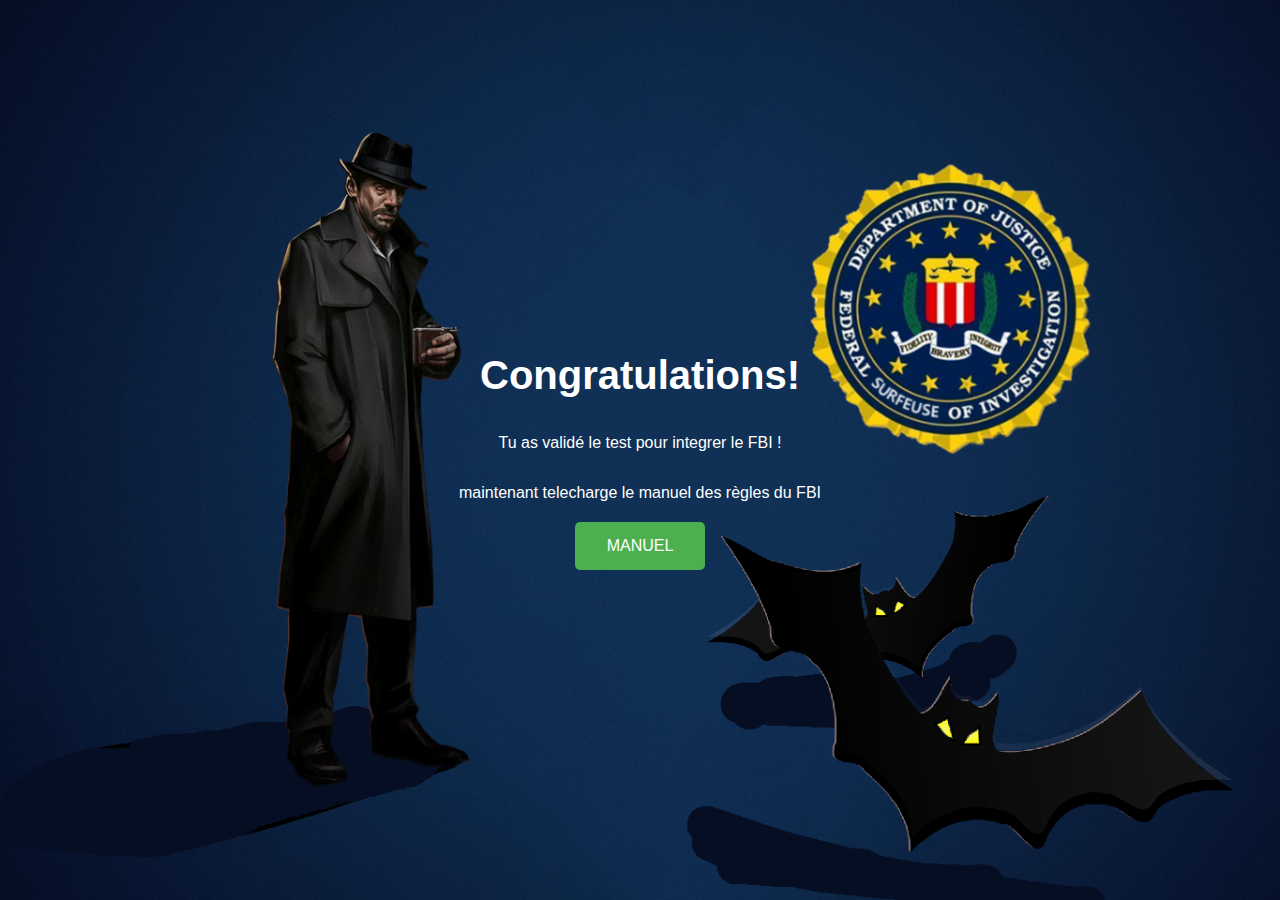
<file: docs/final.html>
<!DOCTYPE html>
<html lang="en">
<head>
    <meta charset="UTF-8">
    <meta name="viewport" content="width=device-width, initial-scale=1.0">
    <link rel="stylesheet" href="css/styles.css">
    <title>Quiz Completed</title>
</head>
<body>
    <div class="container">
        <h1>Congratulations!</h1>
        <p>Tu as validé le test pour integrer le FBI !</p>
        <p>maintenant telecharge le manuel des règles du FBI</p>
        <a href="assets/Consignes FBI.pdf" download>
            <button class="download-btn">MANUEL</button>
        </a>
    </div>
</body>
</html>
</file>
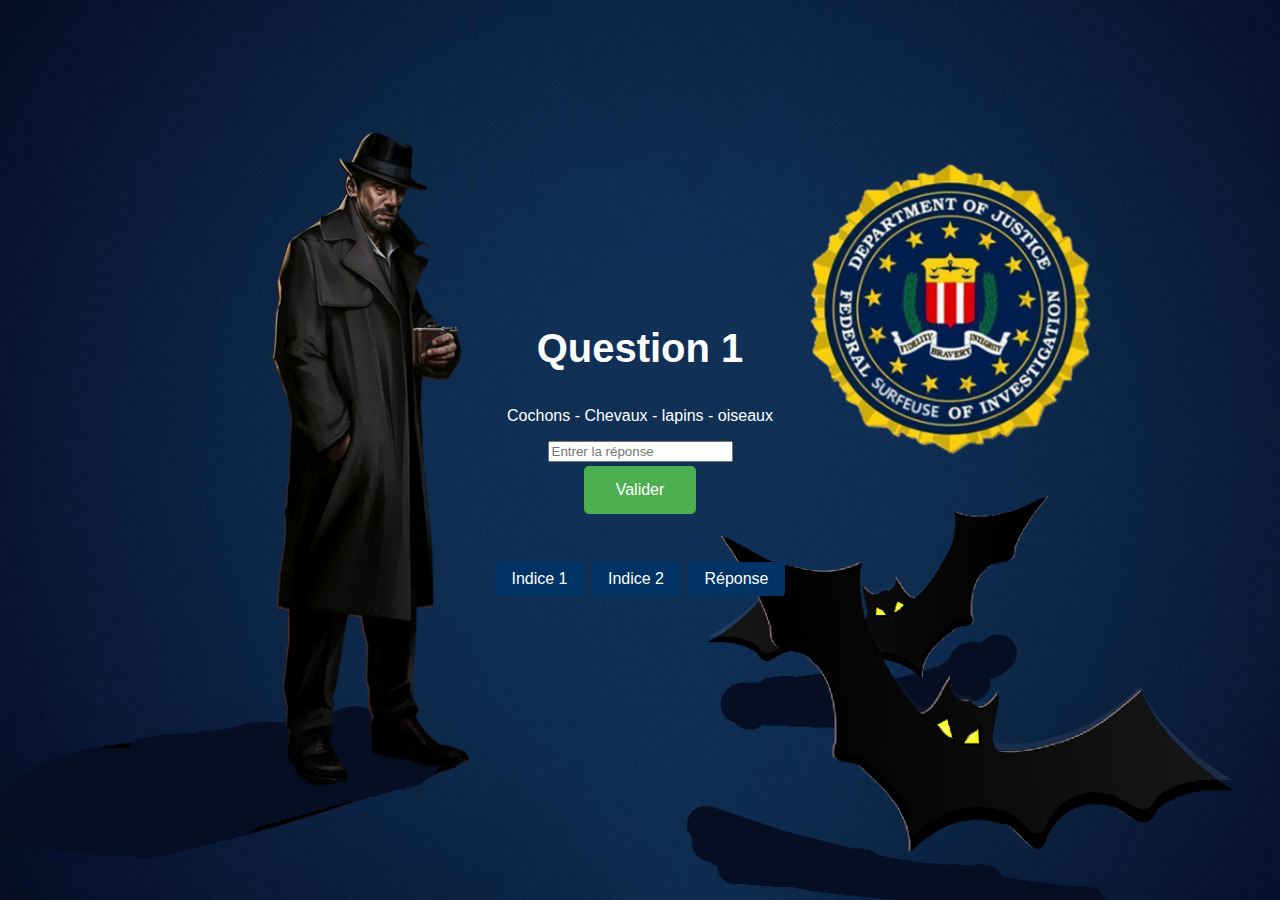
<file: docs/question1.html>
<!DOCTYPE html>
<html lang="en">
<head>
    <meta charset="UTF-8">
    <meta name="viewport" content="width=device-width, initial-scale=1.0">
    <title>Question 1</title>
    <link rel="stylesheet" href="css/styles.css">
    <style>
        #hint1, #hint2, #revealAnswer {
            background-color: #003366;
            color: #fff;
            border: none;
            padding: 8px 16px;
            border-radius: 4px;
            cursor: pointer;
        }
        #hint1:hover, #hint2:hover, #revealAnswer:hover {
            background-color: #002244;
        }
        .hints {
            margin-top: 40px; /* Ajoute de l'espace au-dessus des indices */
        }
    </style>
</head>
<body>
    <div class="container">
        <h1>Question 1</h1>
        <p>Cochons - Chevaux - lapins - oiseaux</p>
        <input type="text" id="answer" placeholder="Entrer la réponse">
        <button id="validate">Valider</button>
        <div id="response"></div>

        <button id="nextPage" style="display:none;">Question suivante</button>
        
        <div class="hints">
            <button id="hint1">Indice 1</button>
            <button id="hint2">Indice 2</button>
            <button id="revealAnswer">Réponse</button>
        </div>
    </div>

    <script src="js/main.js"></script>
</body>
</html>
</file>
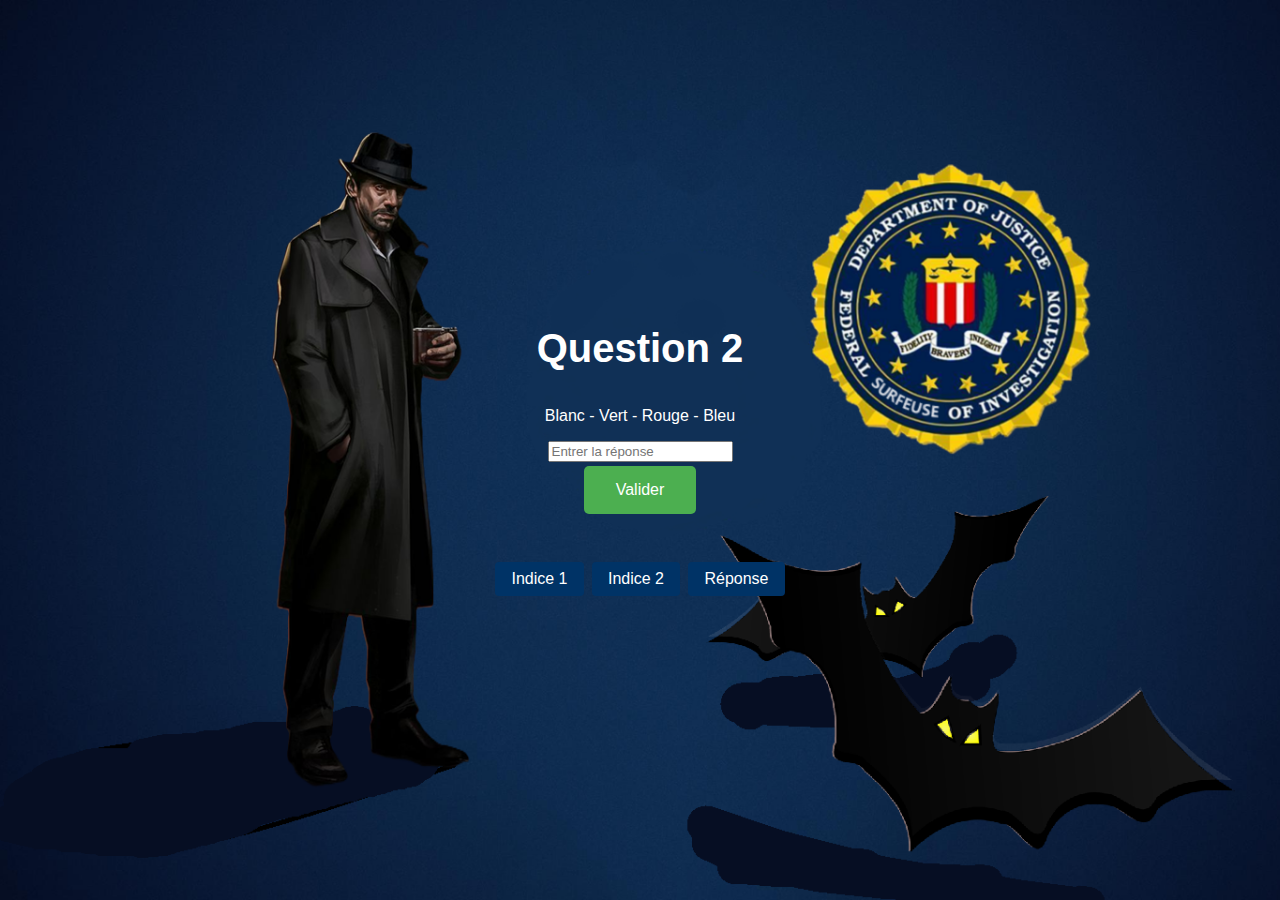
<file: docs/question2.html>
<!DOCTYPE html>
<html lang="en">
<head>
    <meta charset="UTF-8">
    <meta name="viewport" content="width=device-width, initial-scale=1.0">
    <title>Question 2</title>
    <link rel="stylesheet" href="css/styles.css">
    <style>
        #hint1, #hint2, #revealAnswer {
            background-color: #003366;
            color: #fff;
            border: none;
            padding: 8px 16px;
            border-radius: 4px;
            cursor: pointer;
        }
        #hint1:hover, #hint2:hover, #revealAnswer:hover {
            background-color: #002244;
        }
        .hints {
            margin-top: 40px; /* Ajoute de l'espace au-dessus des indices */
        }
    </style>
</head>
<body>
    <div class="container">
        <h1>Question 2</h1>
        <p>Blanc - Vert - Rouge - Bleu</p>
        <input type="text" id="answer" placeholder="Entrer la réponse">
        <button id="validate">Valider</button>
        <div id="response"></div>

        <button id="nextPage" style="display:none;">Question suivante</button>
        
        <div class="hints">
            <button id="hint1">Indice 1</button>
            <button id="hint2">Indice 2</button>
            <button id="revealAnswer">Réponse</button>
        </div>
    </div>

    <script src="js/main.js"></script>
</body>
</html>
</file>
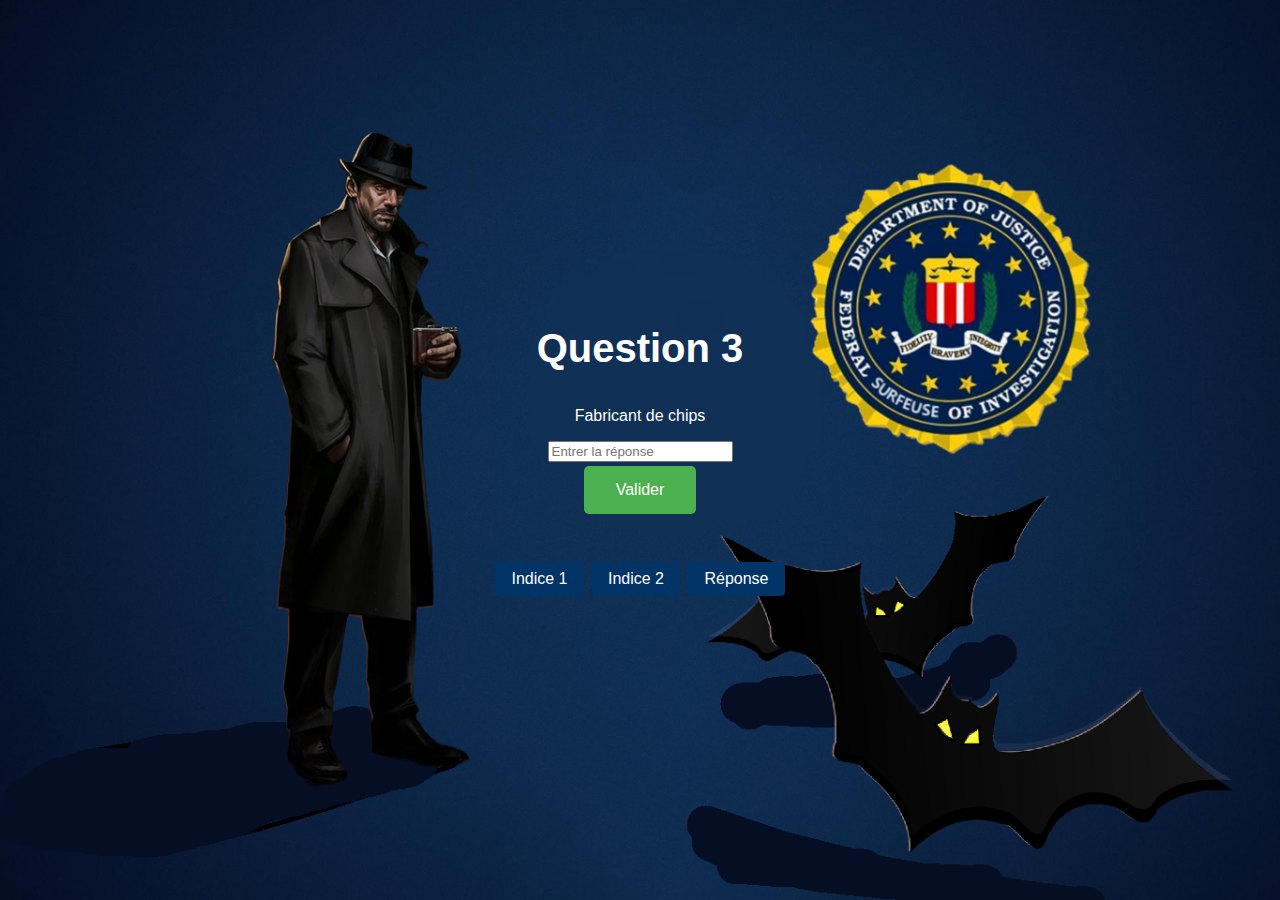
<file: docs/question3.html>
<!DOCTYPE html>
<html lang="en">
<head>
    <meta charset="UTF-8">
    <meta name="viewport" content="width=device-width, initial-scale=1.0">
    <title>Question 3</title>
    <link rel="stylesheet" href="css/styles.css">
    <style>
        #hint1, #hint2, #revealAnswer {
            background-color: #003366;
            color: #fff;
            border: none;
            padding: 8px 16px;
            border-radius: 4px;
            cursor: pointer;
        }
        #hint1:hover, #hint2:hover, #revealAnswer:hover {
            background-color: #002244;
        }
        .hints {
            margin-top: 40px; /* Ajoute de l'espace au-dessus des indices */
        }
    </style>
</head>
<body>
    <div class="container">
        <h1>Question 3</h1>
        <p>Fabricant de chips</p>
        <input type="text" id="answer" placeholder="Entrer la réponse">
        <button id="validate">Valider</button>
        <div id="response"></div>

        <button id="nextPage" style="display:none;">Question suivante</button>
        
        <div class="hints">
            <button id="hint1">Indice 1</button>
            <button id="hint2">Indice 2</button>
            <button id="revealAnswer">Réponse</button>
        </div>
    </div>

    <script src="js/main.js"></script>
</body>
</html>
</file>
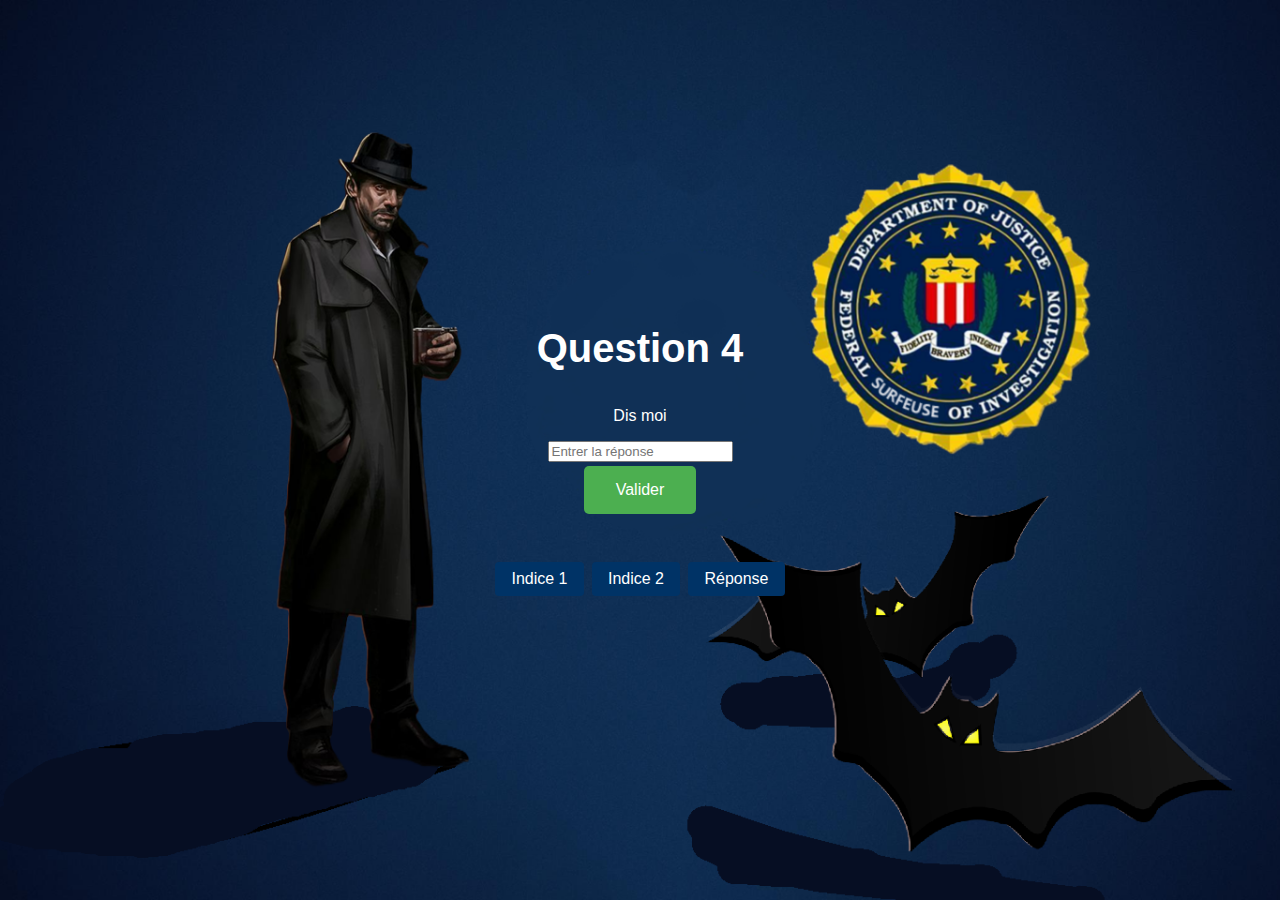
<file: docs/question4.html>
<!DOCTYPE html>
<html lang="en">
<head>
    <meta charset="UTF-8">
    <meta name="viewport" content="width=device-width, initial-scale=1.0">
    <title>Question 4</title>
    <link rel="stylesheet" href="css/styles.css">
<head>
    <meta charset="UTF-8">
    <meta name="viewport" content="width=device-width, initial-scale=1.0">
    <title>Question 1</title>
    <link rel="stylesheet" href="css/styles.css">
    <style>
        #hint1, #hint2, #revealAnswer {
            background-color: #003366;
            color: #fff;
            border: none;
            padding: 8px 16px;
            border-radius: 4px;
            cursor: pointer;
        }
        #hint1:hover, #hint2:hover, #revealAnswer:hover {
            background-color: #002244;
        }
        .hints {
            margin-top: 40px; /* Ajoute de l'espace au-dessus des indices */
        }
    </style>
</head>
<body>
    <div class="container">
        <h1>Question 4</h1>
        <p>Dis moi</p>
        <input type="text" id="answer" placeholder="Entrer la réponse">
        <button id="validate">Valider</button>
        <div id="response"></div>

        <button id="nextPage" style="display:none;">Question suivante</button>
        
        <div class="hints">
            <button id="hint1">Indice 1</button>
            <button id="hint2">Indice 2</button>
            <button id="revealAnswer">Réponse</button>
        </div>
    </div>

    <script src="js/main.js"></script>
</body>
</html>
</file>
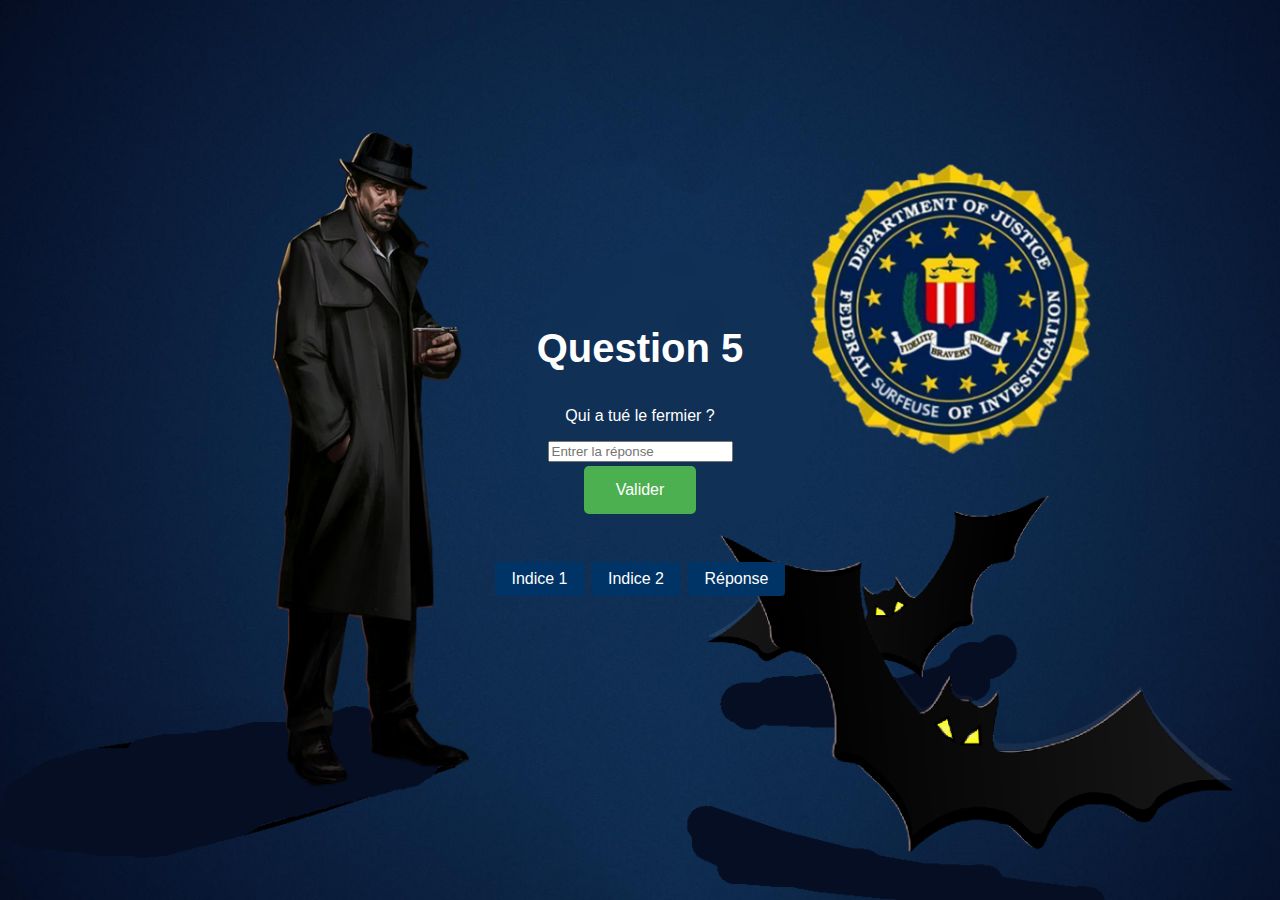
<file: docs/question5.html>
<!DOCTYPE html>
<html lang="en">
<head>
    <meta charset="UTF-8">
    <meta name="viewport" content="width=device-width, initial-scale=1.0">
    <title>Question 5</title>
    <link rel="stylesheet" href="css/styles.css">
<head>
    <meta charset="UTF-8">
    <meta name="viewport" content="width=device-width, initial-scale=1.0">
    <title>Question 1</title>
    <link rel="stylesheet" href="css/styles.css">
    <style>
        #hint1, #hint2, #revealAnswer {
            background-color: #003366;
            color: #fff;
            border: none;
            padding: 8px 16px;
            border-radius: 4px;
            cursor: pointer;
        }
        #hint1:hover, #hint2:hover, #revealAnswer:hover {
            background-color: #002244;
        }
        .hints {
            margin-top: 40px; /* Ajoute de l'espace au-dessus des indices */
        }
    </style>
</head>
<body>
    <div class="container">
        <h1>Question 5</h1>
        <p>Qui a tué le fermier ?</p>
        <input type="text" id="answer" placeholder="Entrer la réponse">
        <button id="validate">Valider</button>
        <div id="response"></div>

        <button id="nextPage" style="display:none;">Question suivante</button>
        
        <div class="hints">
            <button id="hint1">Indice 1</button>
            <button id="hint2">Indice 2</button>
            <button id="revealAnswer">Réponse</button>
        </div>
    </div>

    <script src="js/main.js"></script>
</body>
</html>
</file>
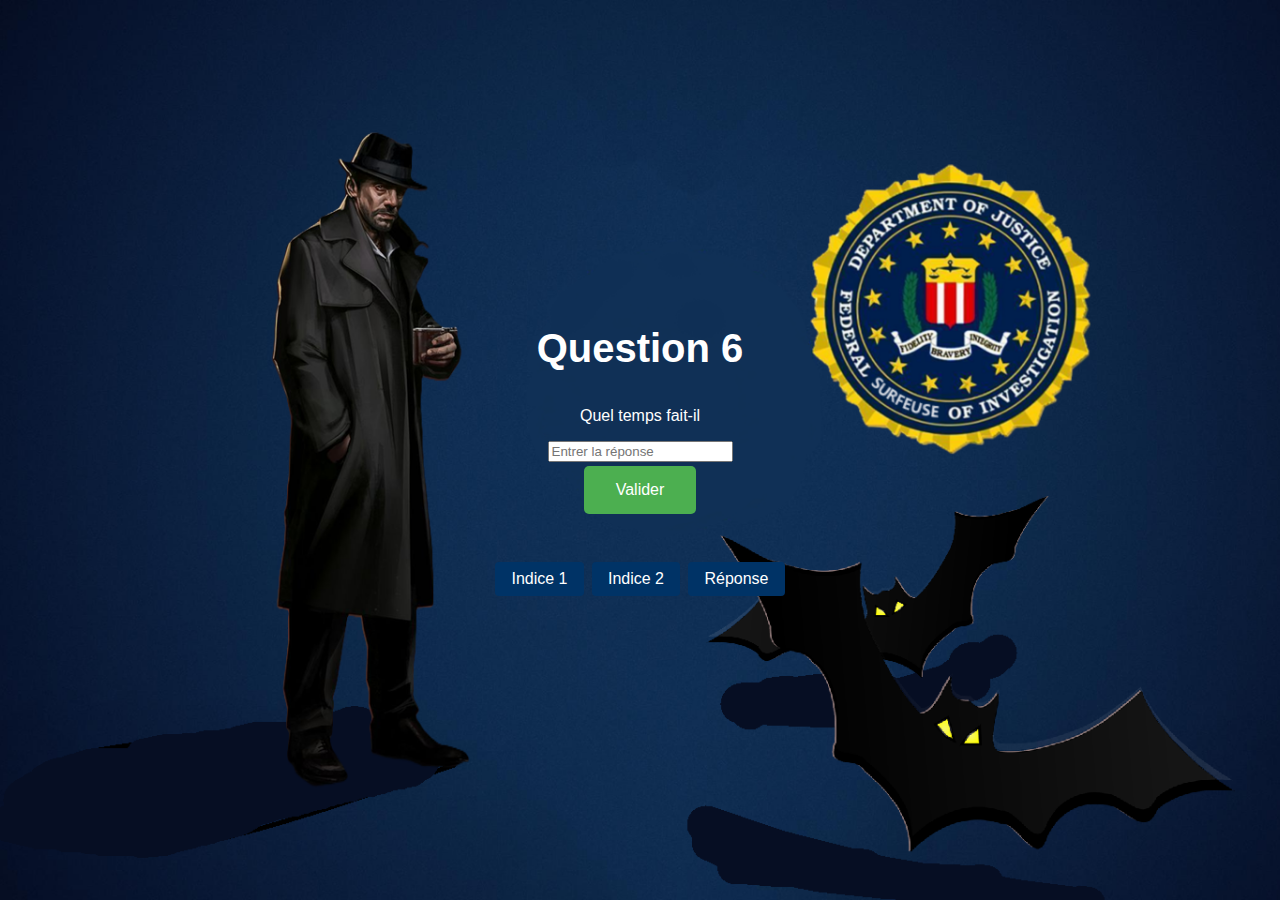
<file: docs/question6.html>
<!DOCTYPE html>
<html lang="en">
<head>
    <meta charset="UTF-8">
    <meta name="viewport" content="width=device-width, initial-scale=1.0">
    <title>Question 6</title>
    <link rel="stylesheet" href="css/styles.css">
<head>
    <meta charset="UTF-8">
    <meta name="viewport" content="width=device-width, initial-scale=1.0">
    <title>Question 1</title>
    <link rel="stylesheet" href="css/styles.css">
    <style>
        #hint1, #hint2, #revealAnswer {
            background-color: #003366;
            color: #fff;
            border: none;
            padding: 8px 16px;
            border-radius: 4px;
            cursor: pointer;
        }
        #hint1:hover, #hint2:hover, #revealAnswer:hover {
            background-color: #002244;
        }
        .hints {
            margin-top: 40px; /* Ajoute de l'espace au-dessus des indices */
        }
    </style>
</head>
<body>
    <div class="container">
        <h1>Question 6</h1>
        <p>Quel temps fait-il</p>
        <input type="text" id="answer" placeholder="Entrer la réponse">
        <button id="validate">Valider</button>
        <div id="response"></div>

        <button id="nextPage" style="display:none;">Question suivante</button>
        
        <div class="hints">
            <button id="hint1">Indice 1</button>
            <button id="hint2">Indice 2</button>
            <button id="revealAnswer">Réponse</button>
        </div>
    </div>

    <script src="js/main.js"></script>
</body>
</html>
</file>
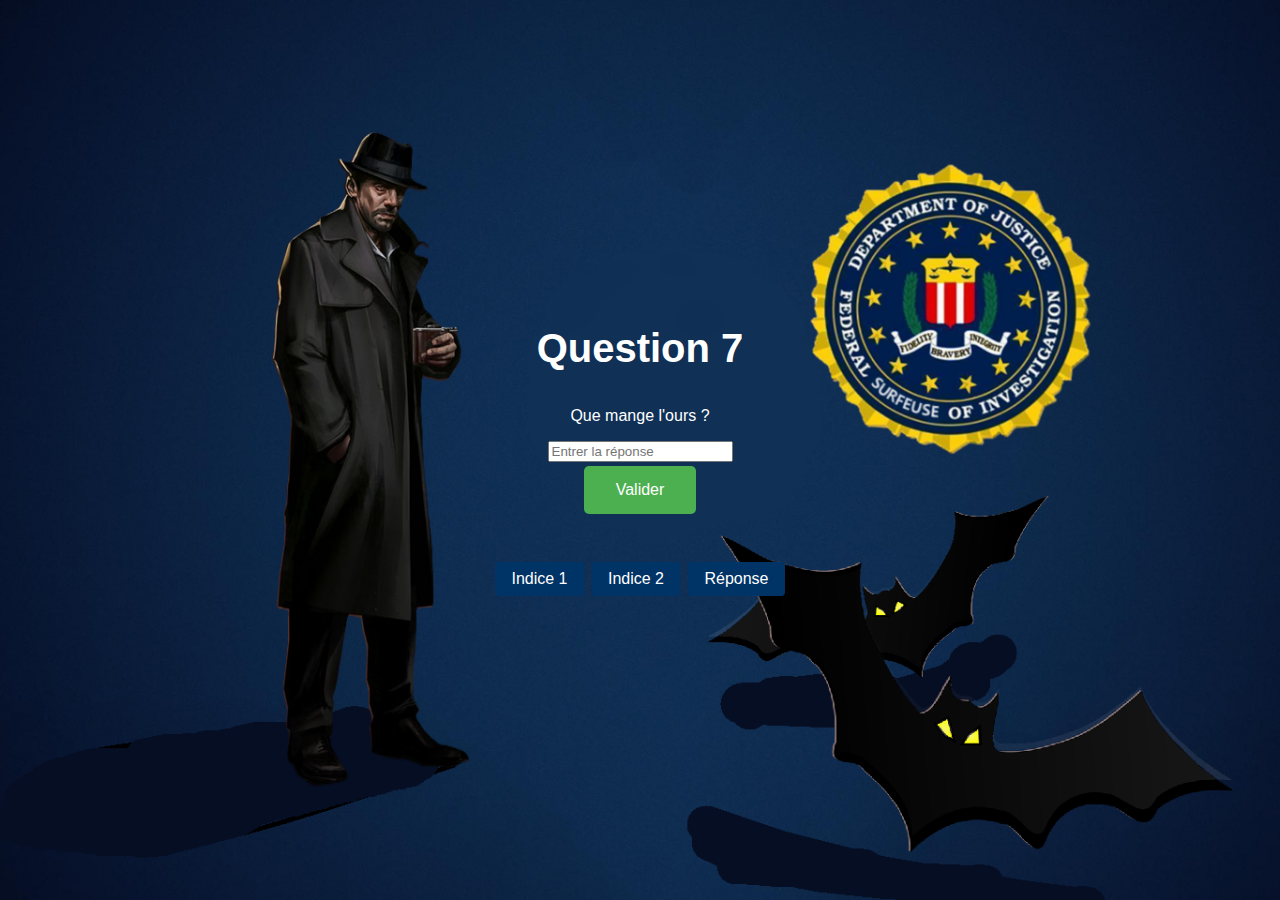
<file: docs/question7.html>
<!DOCTYPE html>
<html lang="en">
<head>
    <meta charset="UTF-8">
    <meta name="viewport" content="width=device-width, initial-scale=1.0">
    <title>Question 7</title>
    <link rel="stylesheet" href="css/styles.css">
<head>
    <meta charset="UTF-8">
    <meta name="viewport" content="width=device-width, initial-scale=1.0">
    <title>Question 7</title>
    <link rel="stylesheet" href="css/styles.css">
    <style>
        #hint1, #hint2, #revealAnswer {
            background-color: #003366;
            color: #fff;
            border: none;
            padding: 8px 16px;
            border-radius: 4px;
            cursor: pointer;
        }
        #hint1:hover, #hint2:hover, #revealAnswer:hover {
            background-color: #002244;
        }
        .hints {
            margin-top: 40px; /* Ajoute de l'espace au-dessus des indices */
        }
    </style>
</head>
<body>
    <div class="container">
        <h1>Question 7</h1>
        <p>Que mange l'ours ?</p>
        <input type="text" id="answer" placeholder="Entrer la réponse">
        <button id="validate">Valider</button>
        <div id="response"></div>

        <button id="nextPage" style="display:none;">Question suivante</button>
        
        <div class="hints">
            <button id="hint1">Indice 1</button>
            <button id="hint2">Indice 2</button>
            <button id="revealAnswer">Réponse</button>
        </div>
    </div>

    <script src="js/main.js"></script>
</body>
</html>
</file>
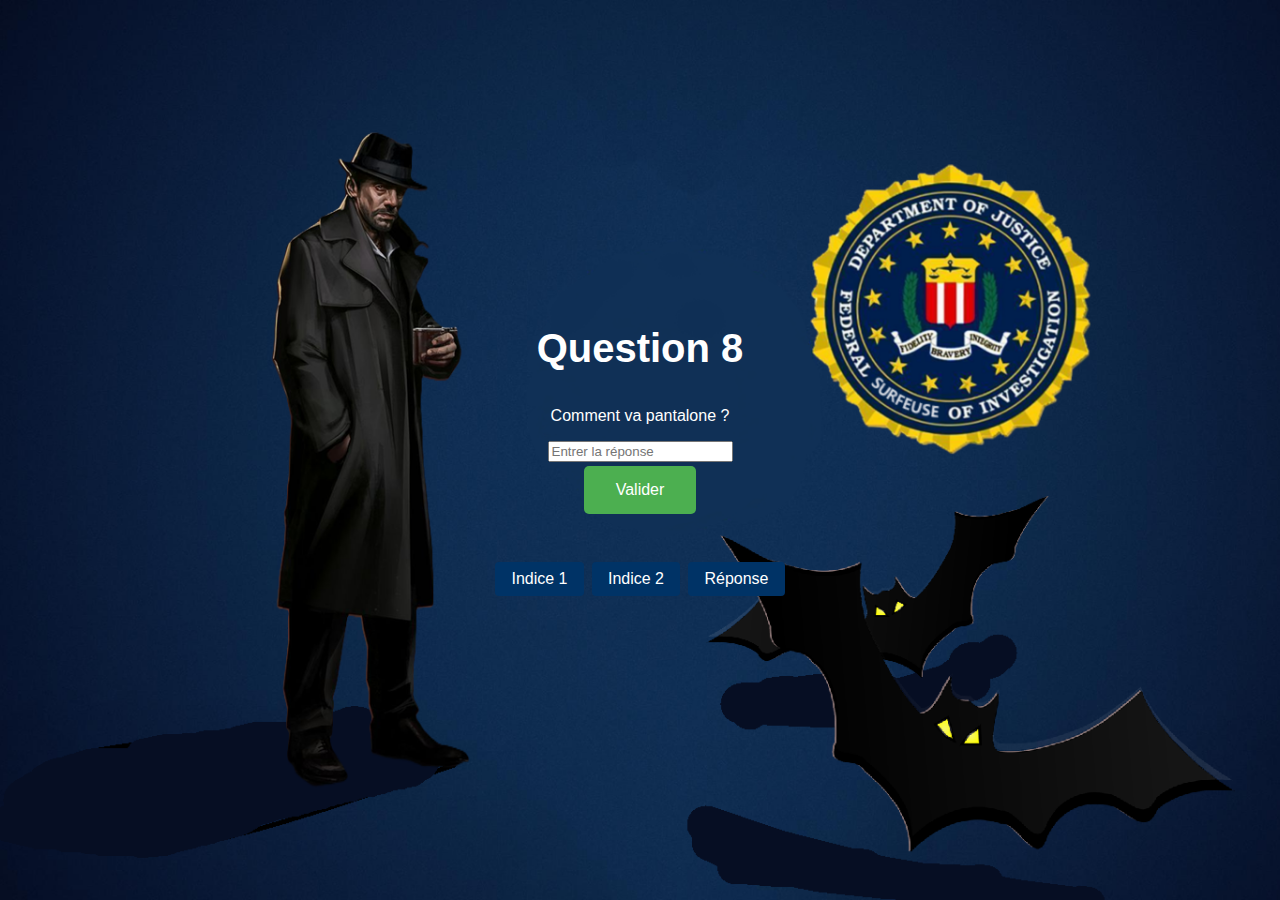
<file: docs/question8.html>
<!DOCTYPE html>
<html lang="en">
<head>
    <meta charset="UTF-8">
    <meta name="viewport" content="width=device-width, initial-scale=1.0">
    <title>Question 8</title>
    <link rel="stylesheet" href="css/styles.css">
<head>
    <meta charset="UTF-8">
    <meta name="viewport" content="width=device-width, initial-scale=1.0">
    <title>Question 1</title>
    <link rel="stylesheet" href="css/styles.css">
    <style>
        #hint1, #hint2, #revealAnswer {
            background-color: #003366;
            color: #fff;
            border: none;
            padding: 8px 16px;
            border-radius: 4px;
            cursor: pointer;
        }
        #hint1:hover, #hint2:hover, #revealAnswer:hover {
            background-color: #002244;
        }
        .hints {
            margin-top: 40px; /* Ajoute de l'espace au-dessus des indices */
        }
    </style>
</head>
<body>
    <div class="container">
        <h1>Question 8</h1>
        <p>Comment va pantalone ?</p>
        <input type="text" id="answer" placeholder="Entrer la réponse">
        <button id="validate">Valider</button>
        <div id="response"></div>

        <button id="nextPage" style="display:none;">Question suivante</button>
        
        <div class="hints">
            <button id="hint1">Indice 1</button>
            <button id="hint2">Indice 2</button>
            <button id="revealAnswer">Réponse</button>
        </div>
    </div>

    <script src="js/main.js"></script>
</body>
</html>
</file>
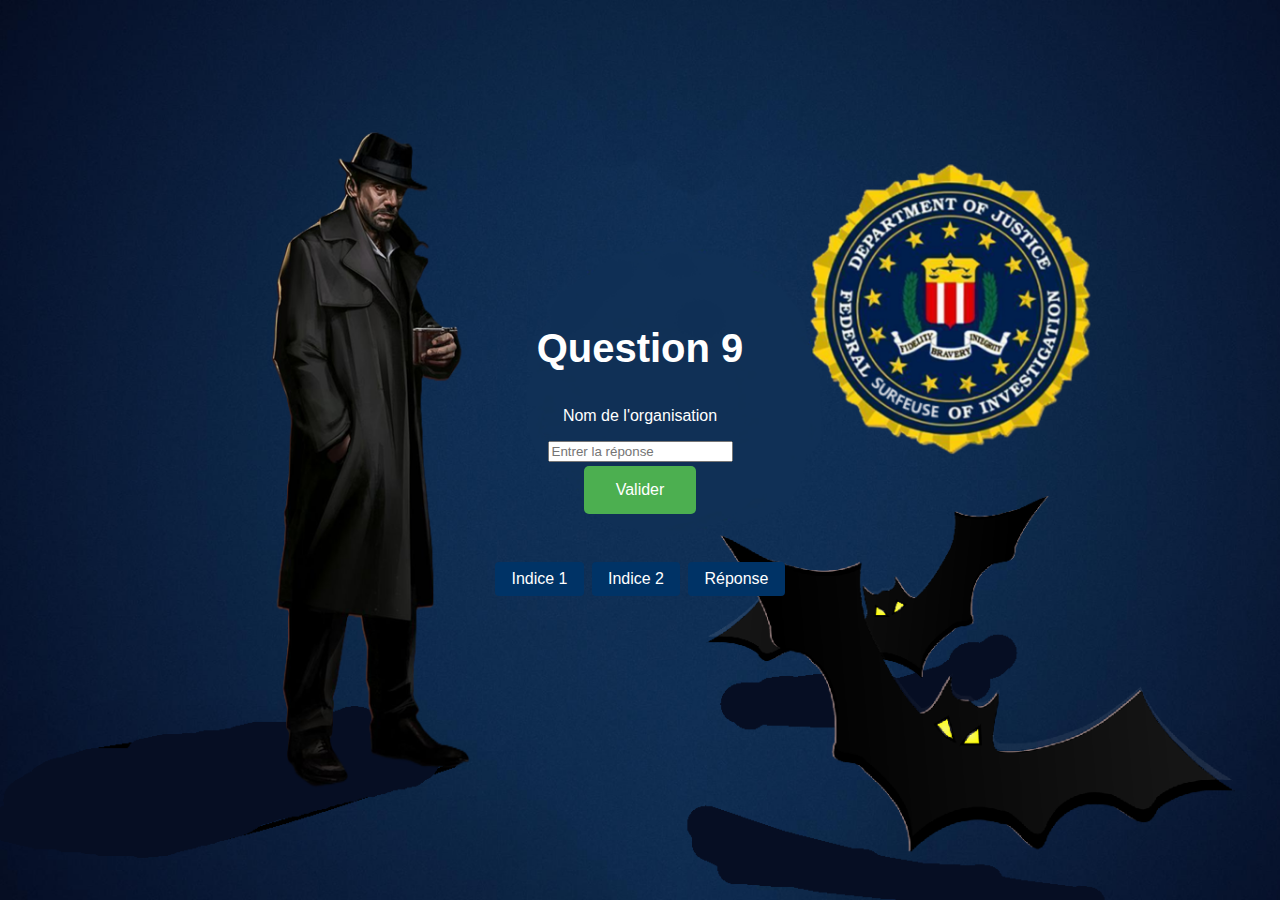
<file: docs/question9.html>
<!DOCTYPE html>
<html lang="en">
<head>
    <meta charset="UTF-8">
    <meta name="viewport" content="width=device-width, initial-scale=1.0">
    <link rel="stylesheet" href="css/styles.css">
    <title>Question 9</title>
<head>
    <meta charset="UTF-8">
    <meta name="viewport" content="width=device-width, initial-scale=1.0">
    <title>Question 1</title>
    <link rel="stylesheet" href="css/styles.css">
    <style>
        #hint1, #hint2, #revealAnswer {
            background-color: #003366;
            color: #fff;
            border: none;
            padding: 8px 16px;
            border-radius: 4px;
            cursor: pointer;
        }
        #hint1:hover, #hint2:hover, #revealAnswer:hover {
            background-color: #002244;
        }
        .hints {
            margin-top: 40px; /* Ajoute de l'espace au-dessus des indices */
        }
    </style>
</head>
<body>
    <div class="container">
        <h1>Question 9</h1>
        <p>Nom de l'organisation</p>
        <input type="text" id="answer" placeholder="Entrer la réponse">
        <button id="validate">Valider</button>
        <div id="response"></div>

        <button id="nextPage" style="display:none;">Question suivante</button>
        
        <div class="hints">
            <button id="hint1">Indice 1</button>
            <button id="hint2">Indice 2</button>
            <button id="revealAnswer">Réponse</button>
        </div>
    </div>

    <script src="js/main.js"></script>
</body>
</html>
</file>
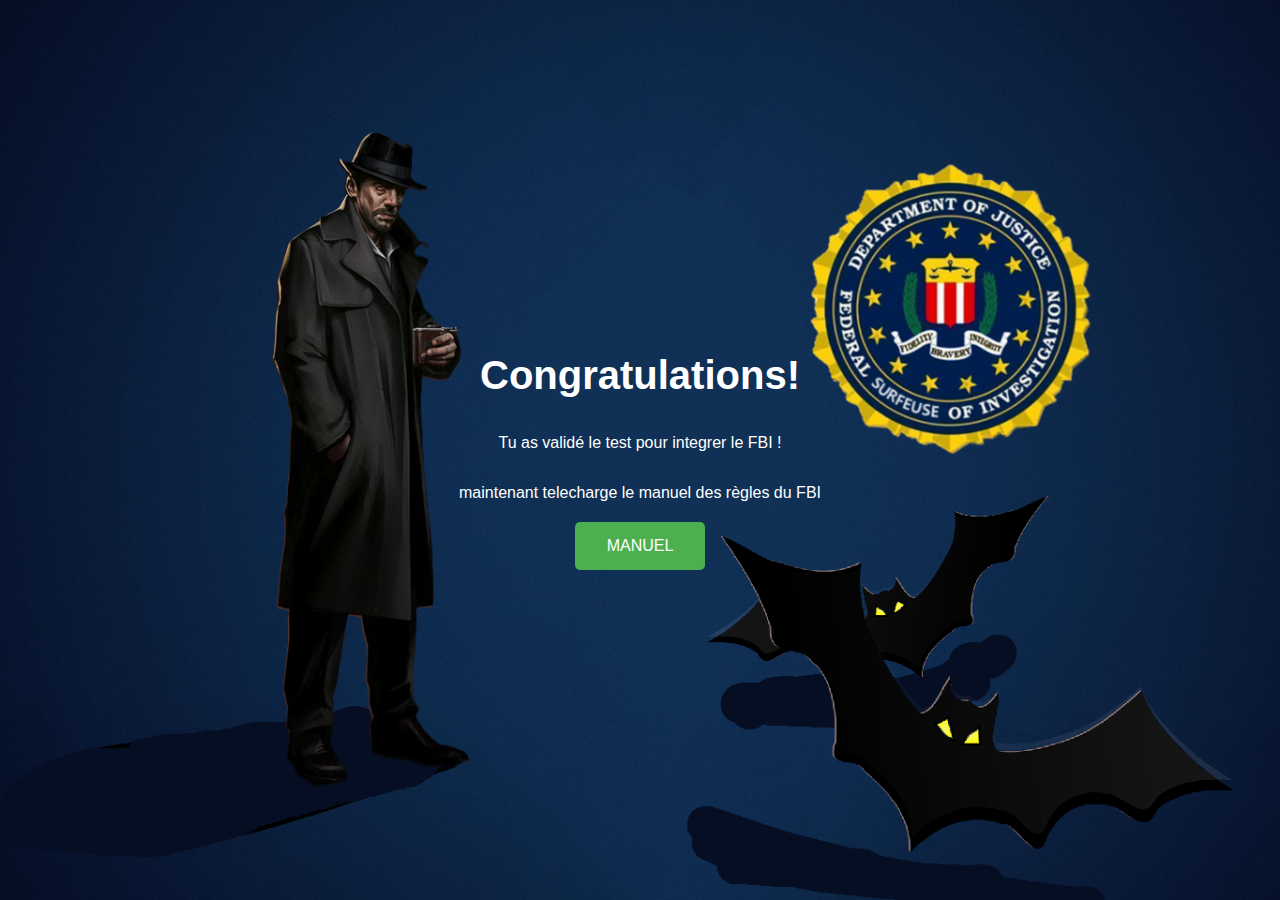
<file: src/final.html>
<!DOCTYPE html>
<html lang="en">
<head>
    <meta charset="UTF-8">
    <meta name="viewport" content="width=device-width, initial-scale=1.0">
    <link rel="stylesheet" href="css/styles.css">
    <title>Quiz Completed</title>
</head>
<body>
    <div class="container">
        <h1>Congratulations!</h1>
        <p>Tu as validé le test pour integrer le FBI !</p>
        <p>maintenant telecharge le manuel des règles du FBI</p>
        <a href="assets/Consignes FBI.pd" download>
            <button class="download-btn">MANUEL</button>
        </a>
    </div>
</body>
</html>
</file>
<file: docs/css/styles.css>
body {
    background-image: url('../assets/BackV3.png');
    background-size: cover;
    background-position: center;
    font-family: Arial, sans-serif;
    color: white;
    text-align: center;
    margin: 0;
    padding: 0;
}

.container {
    display: flex;
    flex-direction: column;
    justify-content: center;
    align-items: center;
    height: 100vh;
}

h1 {
    font-size: 2.5em;
    margin-bottom: 20px;
}

button {
    background-color: #4CAF50; /* Green */
    border: none;
    color: white;
    padding: 15px 32px;
    text-align: center;
    text-decoration: none;
    display: inline-block;
    font-size: 16px;
    margin: 4px 2px;
    cursor: pointer;
    border-radius: 5px;
    transition: background-color 0.3s;
}

button:hover {
    background-color: #45a049;
}

.question-area {
    margin: 20px 0;
}

.response-area {
    margin: 20px 0;
}

.hint-button {
    background-color: #2196F3; /* Blue */
}

.hint-button:hover {
    background-color: #0b7dda;
}

.answer-button {
    background-color: #f44336; /* Red */
}

.answer-button:hover {
    background-color: #da190b;
}

.congrats-message {
    font-size: 1.5em;
    margin: 20px 0;
}
</file>
<file: src/css/styles.css>
body {
    background-image: url('../assets/BackV3.png');
    background-size: cover;
    background-position: center;
    font-family: Arial, sans-serif;
    color: white;
    text-align: center;
    margin: 0;
    padding: 0;
}

.container {
    display: flex;
    flex-direction: column;
    justify-content: center;
    align-items: center;
    height: 100vh;
}

h1 {
    font-size: 2.5em;
    margin-bottom: 20px;
}

button {
    background-color: #4CAF50; /* Green */
    border: none;
    color: white;
    padding: 15px 32px;
    text-align: center;
    text-decoration: none;
    display: inline-block;
    font-size: 16px;
    margin: 4px 2px;
    cursor: pointer;
    border-radius: 5px;
    transition: background-color 0.3s;
}

button:hover {
    background-color: #45a049;
}

.question-area {
    margin: 20px 0;
}

.response-area {
    margin: 20px 0;
}

.hint-button {
    background-color: #2196F3; /* Blue */
}

.hint-button:hover {
    background-color: #0b7dda;
}

.answer-button {
    background-color: #f44336; /* Red */
}

.answer-button:hover {
    background-color: #da190b;
}

.congrats-message {
    font-size: 1.5em;
    margin: 20px 0;
}
</file>
